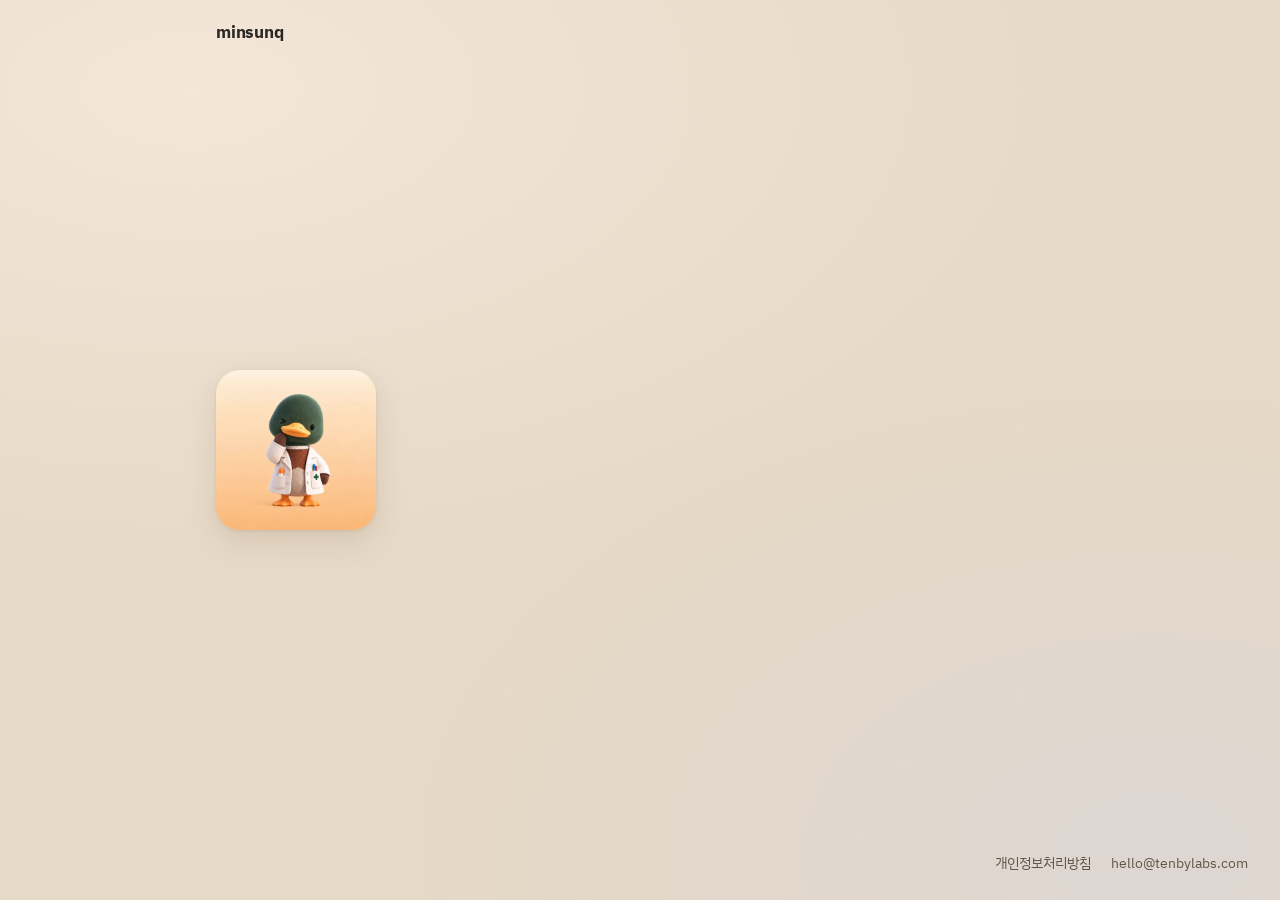
<file: index.html>
<!doctype html>
<html lang="ko">
<head>
<meta charset="utf-8">
<meta name="viewport" content="width=device-width, initial-scale=1">
<title>minsunq</title>
<meta name="description" content="혼자 만드는 작은 앱들.">
<link rel="icon" href="data:image/svg+xml,%3Csvg xmlns='http://www.w3.org/2000/svg' viewBox='0 0 32 32'%3E%3Crect width='32' height='32' rx='8' fill='%231E2320'/%3E%3Ctext x='16' y='22' font-family='sans-serif' font-size='18' font-weight='700' fill='%23F3F4F0' text-anchor='middle'%3Em%3C/text%3E%3C/svg%3E">
<link rel="preconnect" href="https://fonts.googleapis.com">
<link rel="preconnect" href="https://fonts.gstatic.com" crossorigin>
<link rel="stylesheet" href="https://fonts.googleapis.com/css2?family=IBM+Plex+Sans+KR:wght@400;600;700&display=swap">
<link rel="stylesheet" href="site.css">
</head>
<body class="home">
<header class="site-nav wrap">
  <a class="site-name" href="./" aria-current="page">minsunq</a>
</header>

<main class="wrap">
  <a class="app-icon" href="https://tenbylabs.com/"><img src="duck-wink.jpg" alt="필덕" width="160" height="160"></a>
</main>

<footer class="site-foot">
  <a href="https://tenbylabs.com/privacy">개인정보처리방침</a>
  <a href="mailto:hello@tenbylabs.com">hello@tenbylabs.com</a>
</footer>
</body>
</html>
</file>
<file: site.css>
/* 모든 페이지가 같이 쓰는 머리줄 */
.site-nav { display: flex; align-items: center; justify-content: space-between; gap: 16px; padding: 20px 16px; }
.site-name { color: inherit; font-weight: 700; font-size: 17px; letter-spacing: -0.01em; text-decoration: none; }
.site-nav a:focus-visible { outline: 2px solid currentColor; outline-offset: 2px; }

/* 첫 화면 (minsunq.com): 머리줄과 왼쪽 가운데 필덕 그림만 */
.home {
  --paper: #E6D9C6;
  --ink: #2B2722;
  --quiet: #625646;
  margin: 0;
  background: var(--paper);
  /* 진주 광택: 왼쪽 위는 분홍빛, 오른쪽 아래는 푸른빛이 아주 옅게 */
  background-image: radial-gradient(120% 90% at 15% 10%, rgba(248, 234, 222, .75), transparent 60%), radial-gradient(90% 80% at 90% 95%, rgba(214, 212, 220, .55), transparent 65%);
  background-attachment: fixed;
  color: var(--ink);
  font-family: "IBM Plex Sans KR", -apple-system, BlinkMacSystemFont, "Apple SD Gothic Neo", sans-serif;
}
.home .site-nav { position: absolute; top: 0; left: 0; right: 0; max-width: 880px; margin: 0 auto; box-sizing: border-box; }
.home main { min-height: 100vh; min-height: 100svh; max-width: 880px; margin: 0 auto; padding: 0 16px; box-sizing: border-box; display: flex; align-items: center; }
.app-icon { display: block; border-radius: 24px; }
.app-icon img { display: block; width: 160px; height: 160px; border-radius: 24px; box-shadow: 0 10px 30px rgba(120, 90, 60, .16), 0 1px 3px rgba(120, 90, 60, .14); }
.site-foot { position: absolute; bottom: 0; right: 0; padding: 20px 16px 24px; box-sizing: border-box; display: flex; flex-wrap: wrap; justify-content: flex-end; gap: 4px 20px; font-size: 14px; }
.site-foot a { color: var(--quiet); text-decoration: none; }
.site-foot a:hover { color: var(--ink); text-decoration: underline; text-underline-offset: 3px; }
.site-foot a:focus-visible { outline: 2px solid var(--ink); outline-offset: 2px; }
@media (min-width: 768px) { .site-foot { padding: 24px 32px 28px; } }
.app-icon:focus-visible { outline: 2px solid var(--ink); outline-offset: 6px; }
</file>
